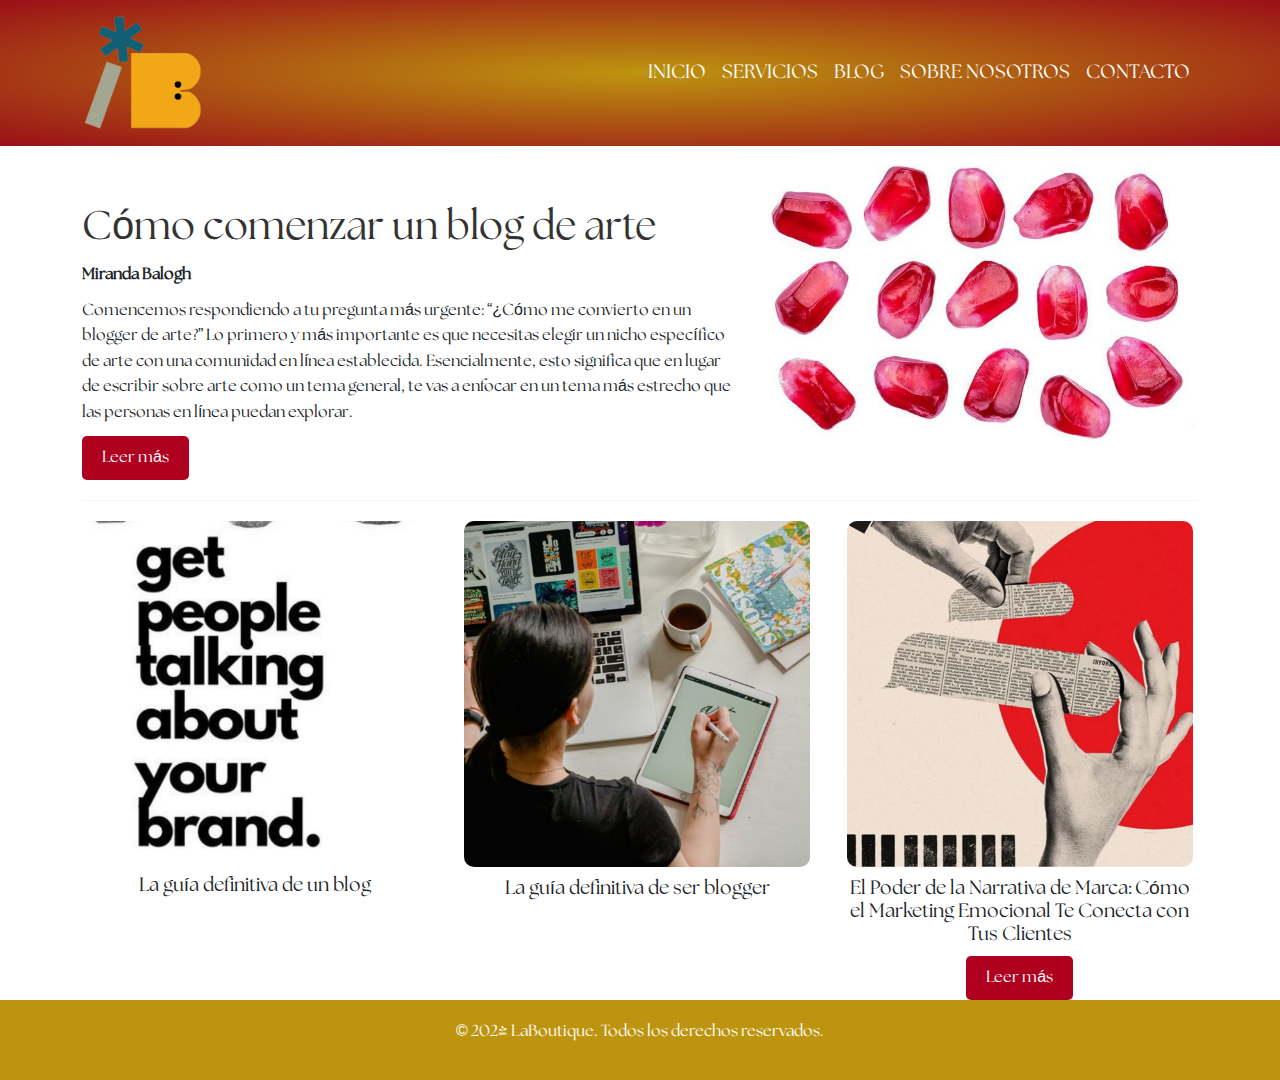
<file: blog.html>
<!doctype html>
<html lang="es">
<head>
<meta charset="utf-8">
<meta name="viewport" content="width=device-width, initial-scale=1.0">
<title>Blog – LaBoutique</title>
<link href="css/bootstrap.min.css" rel="stylesheet">
<link href="css/style.css" rel="stylesheet">
     <meta name="description" content="LaBoutique: Agencia de Marketing Digital especializada en diseño gráfico, diseño web y estrategias de marketing. Creamos experiencias únicas.">
<meta name="keywords" content="marketing digital, diseño gráfico, diseño web, estrategias de marketing, agencia de marketing">
<meta name="author" content="LaBoutique">
    
</head>
<body>
    <header>
        <nav class="navbar navbar-expand-lg">
            <div class="container">
                <a class="navbar-brand" href="index.html">
                    <img src="img/logo.2.png" alt="logotipo" class="img-fluid" id="logo">
                </a>
                <button class="navbar-toggler" type="button" data-bs-toggle="collapse" data-bs-target="#navbarNav">
                    <span class="navbar-toggler-icon"></span>
                </button>
                <div class="collapse navbar-collapse" id="navbarNav">
                    <ul class="navbar-nav ms-auto">
                        <li class="nav-item"><a class="nav-link" href="index.html">Inicio</a></li>
                        <li class="nav-item"><a class="nav-link" href="services-laboutique.html">Servicios</a></li>
                        <li class="nav-item active"><a class="nav-link" href="blog.html">Blog</a></li>
                        <li class="nav-item"><a class="nav-link" href="sobre_nosotros.html">Sobre Nosotros</a></li>
                        <li class="nav-item"><a class="nav-link" href="contactos.html">Contacto</a></li>
                    </ul>
                </div>
            </div>
        </nav>
    </header>

 <section id="main-blog">
        <div class="container">
            <div class="highlight-blog">
                <div class="text-content">
                    <h1>&nbsp;</h1>
                    <h1>Cómo comenzar un blog de arte</h1>
<p><strong>Miranda Balogh</strong></p>
                    <p>
                        Comencemos respondiendo a tu pregunta más urgente: 
                        “¿Cómo me convierto en un blogger de arte?” Lo primero y más importante es que necesitas 
                        elegir un nicho específico de arte con una comunidad en línea establecida. 
                        Esencialmente, esto significa que en lugar de escribir sobre arte como un tema general, 
                        te vas a enfocar en un tema más estrecho que las personas en línea puedan explorar.
                    </p>
                    <button class="btn-read-more">Leer más</button>
                </div>
                <div class="image-content">
                    <img src="img/blog 1.jpeg" alt="Granada">
                </div>
            </div>
            <hr>
            <div class="other-blogs">
                <div class="blog-item">
                    <img src="img/blog 3.png" alt="Blog 1">
                    
                    <h3>La guía definitiva de un blog</h3>
                </div>
                <div class="blog-item">
                    <img src="img/blog.png" alt="Blog 2">
                    <h3>La guía definitiva de ser blogger</h3>
                </div>
                <div class="blog-item">
                    <img src="img/blog 2.png" alt="Blog 3">
                    <h3>El Poder de la Narrativa de Marca: Cómo el Marketing Emocional Te Conecta con Tus Clientes</h3>
                    <button class="btn-read-more">Leer más</button>
                </div>
            </div>
        </div>
    </section>


    <footer>
        <div class="container text-center">
			<p>&copy; 2024 LaBoutique. Todos los derechos reservados.</p>
		</div>
    </footer>
		
    <script src="js/jquery.min.js"></script>
    <script src="js/bootstrap.min.js"></script>
</body>
</html>
</file>
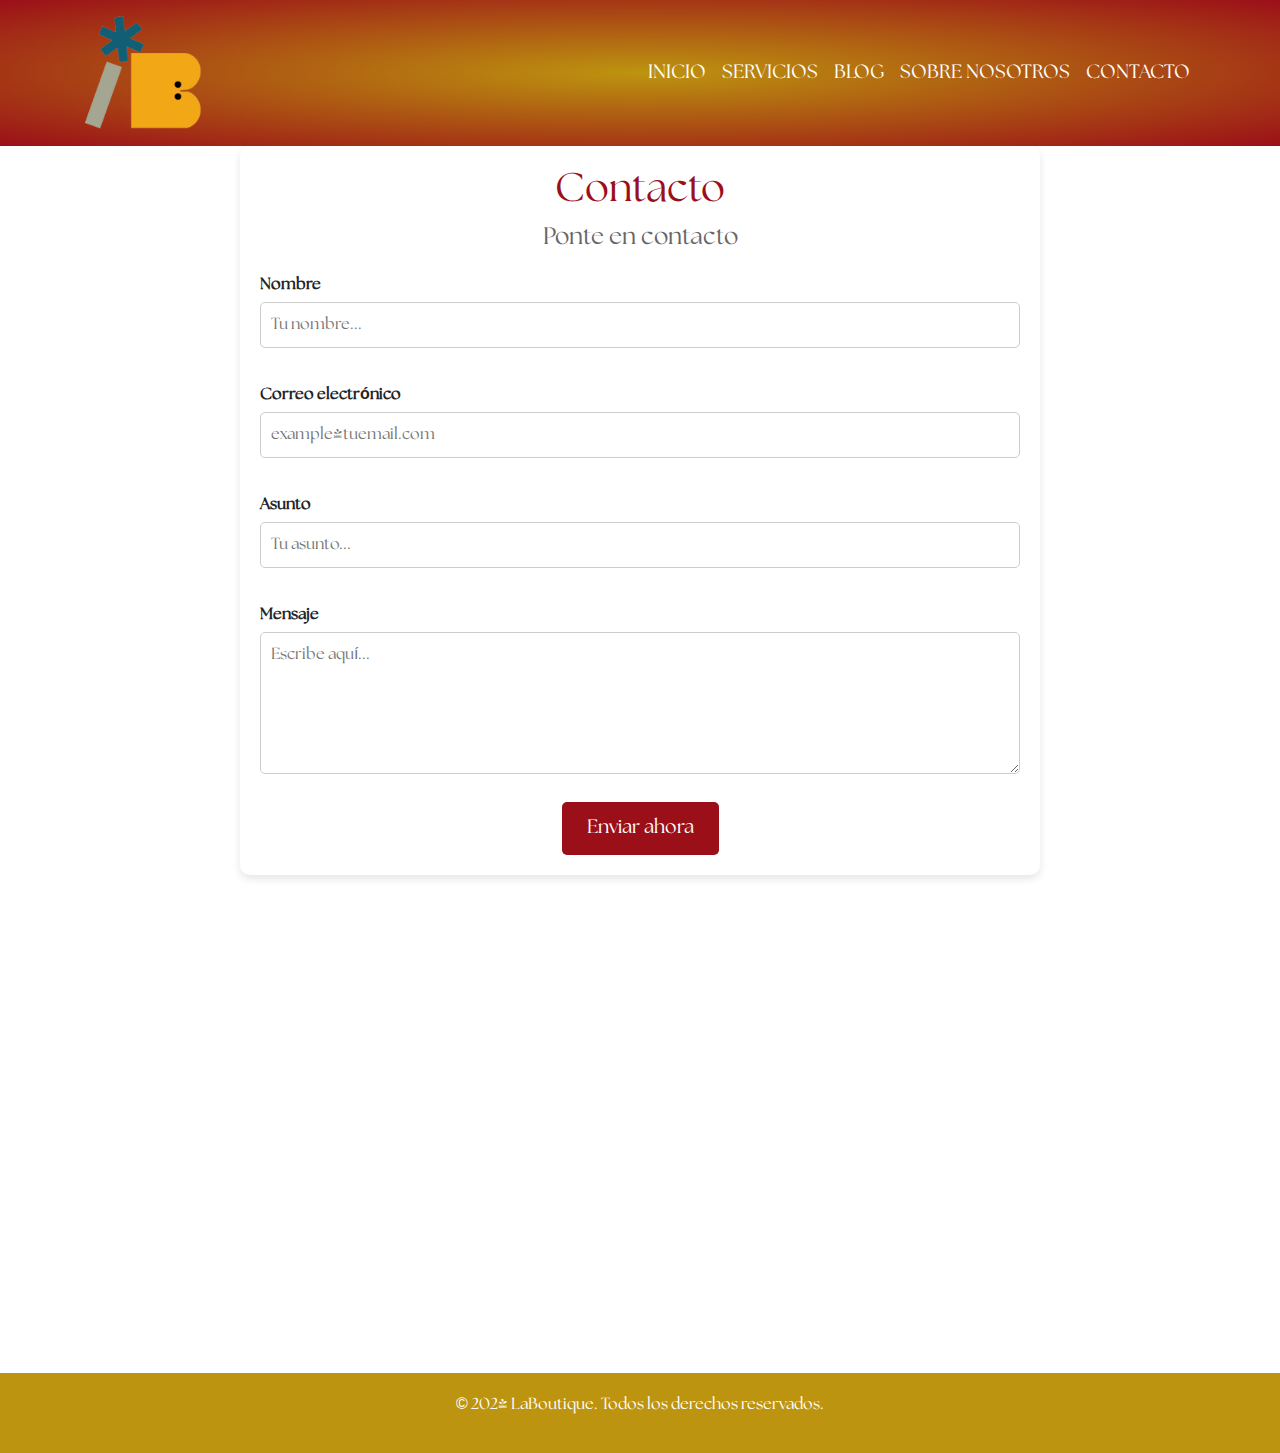
<file: contactos.html>
<!doctype html>
<html>
<head>
<meta charset="utf-8">
<meta name="viewport" content="width=device-width, initial-scale=1.0">
 <title>Contacto- LaBoutique</title>
    <link href="css/bootstrap.min.css" rel="stylesheet">
    <link href="css/style.css" rel="stylesheet">
     <meta name="description" content="LaBoutique: Agencia de Marketing Digital especializada en diseño gráfico, diseño web y estrategias de marketing. Creamos experiencias únicas.">
<meta name="keywords" content="marketing digital, diseño gráfico, diseño web, estrategias de marketing, agencia de marketing">
<meta name="author" content="LaBoutique">
    
</head>

<body>
	
	 <header>
        <nav class="navbar navbar-expand-lg">
            <div class="container">
                <a class="navbar-brand" href="#">
                    <img src="img/logo.2.png" alt="logotipo" class="img-fluid" id="logo">
                </a>
                <button class="navbar-toggler" type="button" data-bs-toggle="collapse" data-bs-target="#navbarNav">
                    <span class="navbar-toggler-icon"></span>
                </button>
				
                <div class="collapse navbar-collapse" id="navbarNav">
                    <ul class="navbar-nav ms-auto">
                        <li class="nav-item"><a class="nav-link" href="index.html">Inicio</a></li>
						
                        <li class="nav-item active"><a class="nav-link" href="services-laboutique.html">Servicios</a></li>
                        <li class="nav-item"><a class="nav-link" href="blog.html">Blog</a></li>
                        <li class="nav-item"><a class="nav-link" href="sobre_nosotros.html">Sobre Nosotros</a></li>
                        <li class="nav-item "><a class="nav-link" href="contactos.html">Contacto</a></li>
                    </ul>
                </div>
            </div>
        </nav>
    </header>
	
	   <section id="contact-section">
        <div class="container">
            <div class="contact-form">
                <h2>Contacto</h2>
                <h3>Ponte en contacto</h3>
                <form action="#" method="post">
                    <label for="name">Nombre</label>
                    <input type="text" id="name" name="name" placeholder="Tu nombre...">
                    
                    <label for="email">Correo electrónico</label>
                    <input type="email" id="email" name="email" placeholder="example@tuemail.com">
                    
                    <label for="subject">Asunto</label>
                    <input type="text" id="subject" name="subject" placeholder="Tu asunto...">
                    
                    <label for="message">Mensaje</label>
                    <textarea id="message" name="message" placeholder="Escribe aquí..." rows="5"></textarea>
                    
                    <button type="submit">Enviar ahora</button>
                 </form>
			    </div>
              </div>
			</section>
	
	<div class="map-container">
    <iframe 
        src="https://www.google.com/maps/embed?pb=!1m18!1m12!1m3!1d4379.5022569474195!2d-87.17669942490431!3d14.048086886375291!2m3!1f0!2f0!3f0!3m2!1i1024!2i768!4f13.1!3m3!1m2!1s0x8f6fbcfacdb96c17%3A0x94999a679eabaa4f!2sUniversidad%20Tecnol%C3%B3gica%20Centroamericana!5e1!3m2!1ses-419!2shn!4v1732839917346!5m2!1ses-419!2shn">
	 </iframe>
</div>

	<footer>
        <div class="container text-center">
            <p> &copy; 2024 LaBoutique. Todos los derechos reservados.</p>
        </div>
    </footer>
    <script src="js/jquery.min.js"></script>
    <script src="js/bootstrap.min.js"></script>
</body>
</html>
</file>
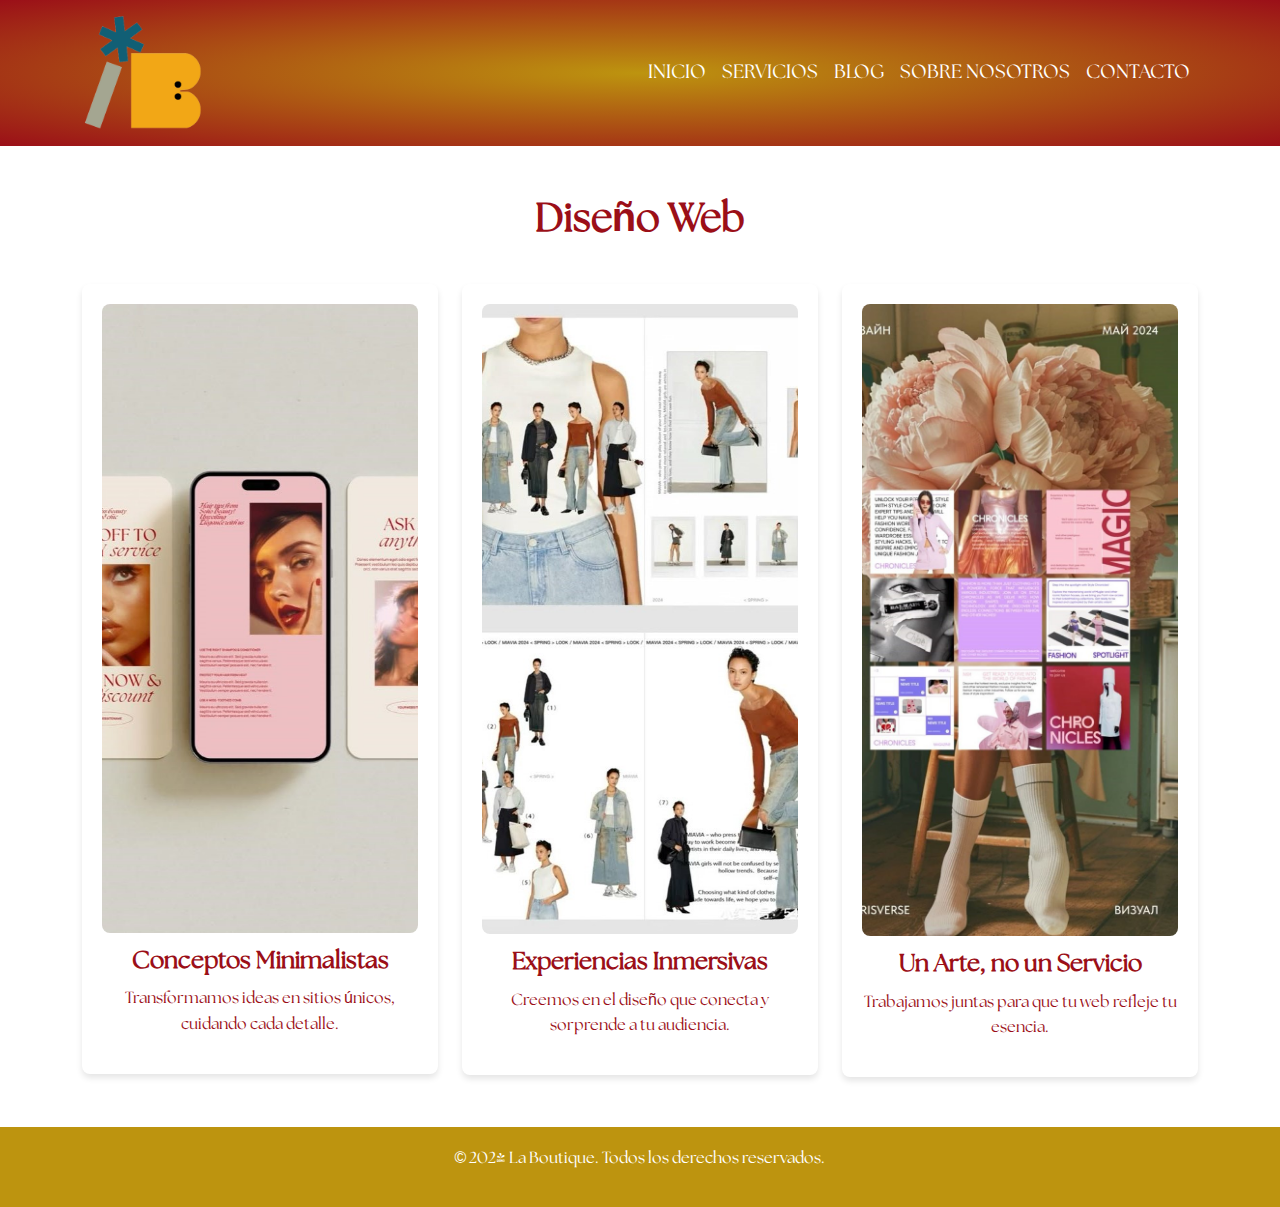
<file: services-laboutique.html>
<!doctype html>
<html>
<head>
<meta charset="utf-8">
<meta name="viewport" content="width=device-width, initial-scale=1.0">
 <title>servicios - LaBoutique</title>
    <link href="css/bootstrap.min.css" rel="stylesheet">
    <link href="css/style.css" rel="stylesheet">
     <meta name="description" content="LaBoutique: Agencia de Marketing Digital especializada en diseño gráfico, diseño web y estrategias de marketing. Creamos experiencias únicas.">
<meta name="keywords" content="marketing digital, diseño gráfico, diseño web, estrategias de marketing, agencia de marketing">
<meta name="author" content="LaBoutique">
</head>

<body>
	
	<header>
        <nav class="navbar navbar-expand-lg">
            <div class="container">
                <a class="navbar-brand" href="#">
                    <img src="img/logo.2.png" alt="logotipo" class="img-fluid" id="logo">
                </a>
                <button class="navbar-toggler" type="button" data-bs-toggle="collapse" data-bs-target="#navbarNav">
                    <span class="navbar-toggler-icon"></span>
                </button>
                <div class="collapse navbar-collapse" id="navbarNav">
                    <ul class="navbar-nav ms-auto">
                        <li class="nav-item"><a class="nav-link" href="index.html">Inicio</a></li>
                        <li class="nav-item active"><a class="nav-link" href="services-laboutique.html">Servicios</a></li>
                        <li class="nav-item"><a class="nav-link" href="blog.html">Blog</a></li>
                        <li class="nav-item"><a class="nav-link" href="sobre_nosotros.html">Sobre Nosotros</a></li>
                        <li class="nav-item"><a class="nav-link" href="contactos.html">Contacto</a></li>
                    </ul>
                </div>
            </div>
        </nav>
    </header>

    <!-- Servicios -->
    <section id="services-section1">
        <div class="container">
            <h2 class="section-title">Diseño Web</h2>
            <div class="row gy-4">
                <div class="col-lg-4 col-md-6">
                    <div class="service">
                        <img src="img/minimalista.jpeg" alt="Diseño Minimalista" class="img-fluid">
                        <h3>Conceptos Minimalistas</h3>
                        <p>Transformamos ideas en sitios únicos, cuidando cada detalle.</p>
                    </div>
                </div>
                <div class="col-lg-4 col-md-6">
                    <div class="service">
                        <img src="img/inmersiva.jpeg" alt="Experiencias Inmersivas" class="img-fluid">
                        <h3>Experiencias Inmersivas</h3>
                        <p>Creemos en el diseño que conecta y sorprende a tu audiencia.</p>
                    </div>
                </div>
                <div class="col-lg-4 col-md-6 mx-auto">
                    <div class="service">
                        <img src="img/arte.jpeg" alt="Arte en Diseño" class="img-fluid">
                        <h3>Un Arte, no un Servicio</h3>
                        <p>Trabajamos juntas para que tu web refleje tu esencia.</p>
                    </div>
                </div>
            </div>
        </div>
    </section>

	
	
<footer>
        <div class="container text-center">
			<p>&copy; 2024 La Boutique. Todos los derechos reservados.</p>
        </div>
    </footer>
    <script src="js/jquery.min.js"></script>
    <script src="js/bootstrap.min.js"></script>
</body>
</html>
</file>
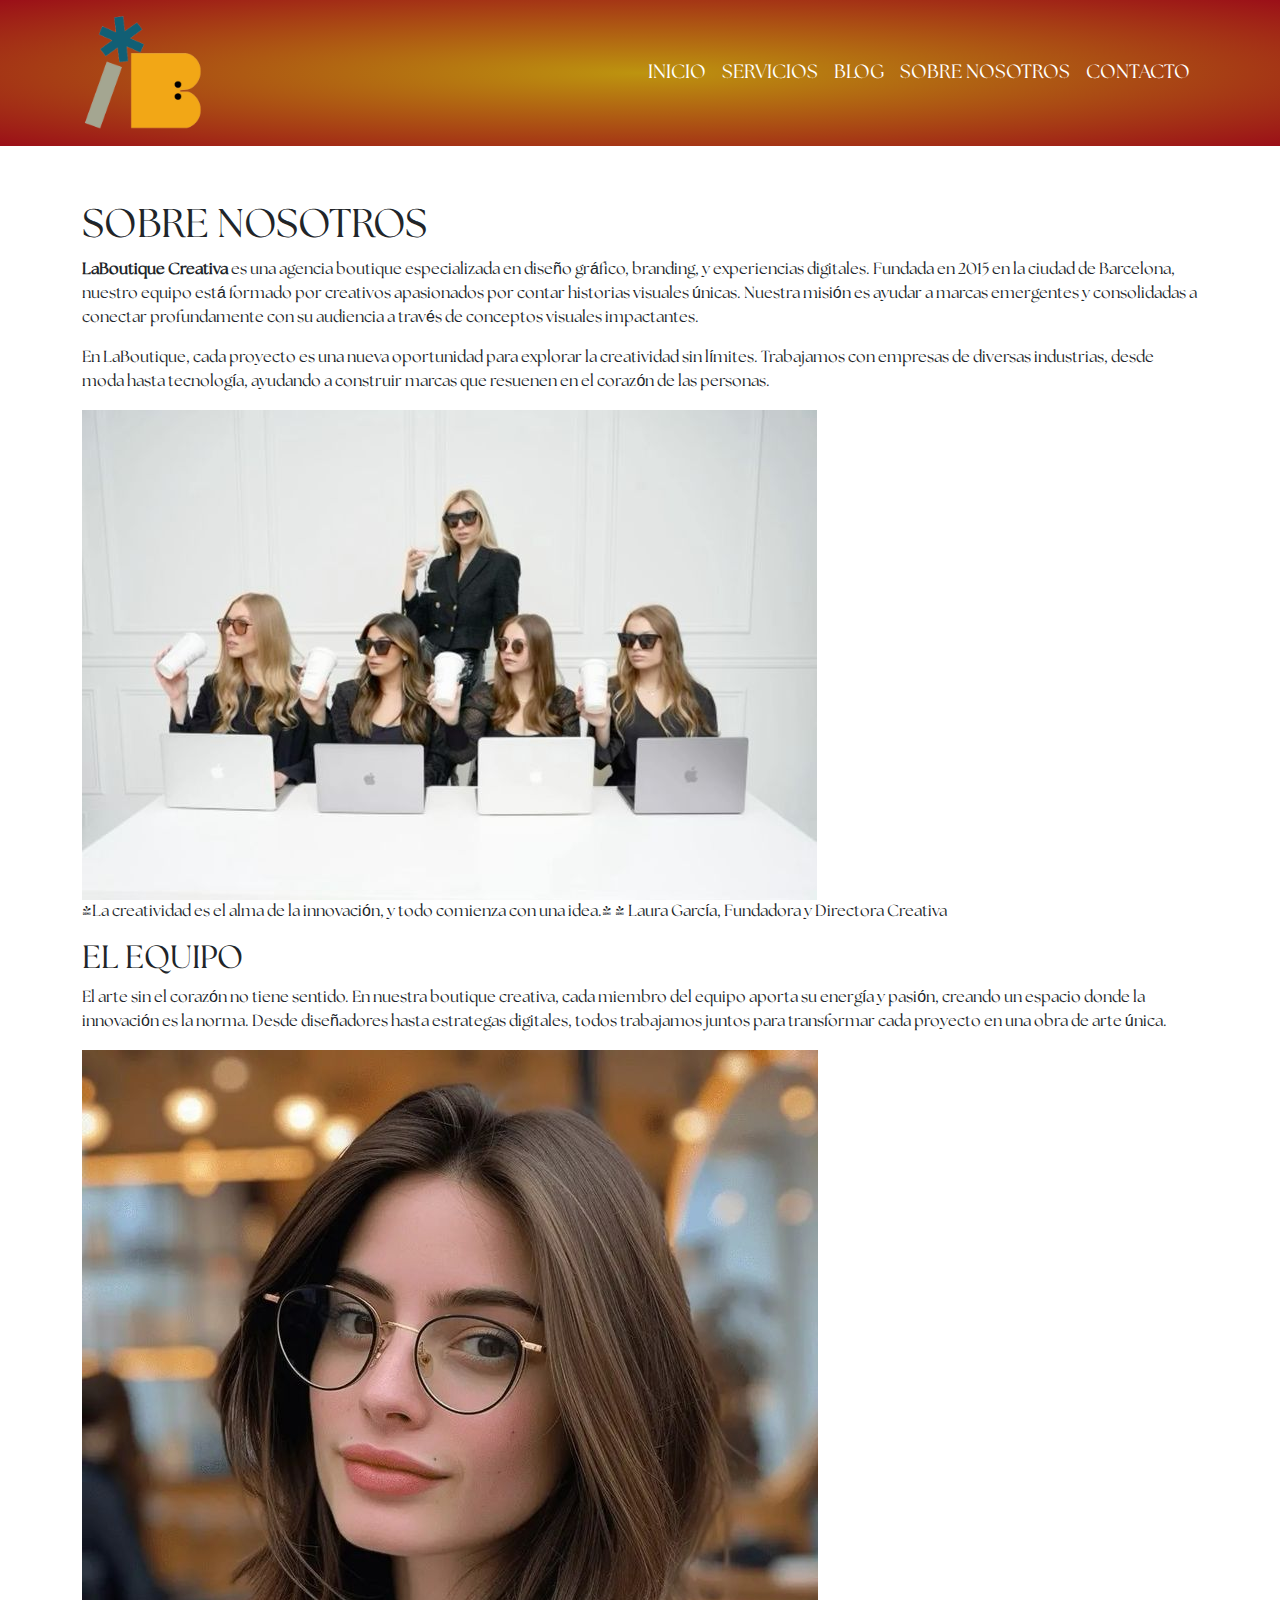
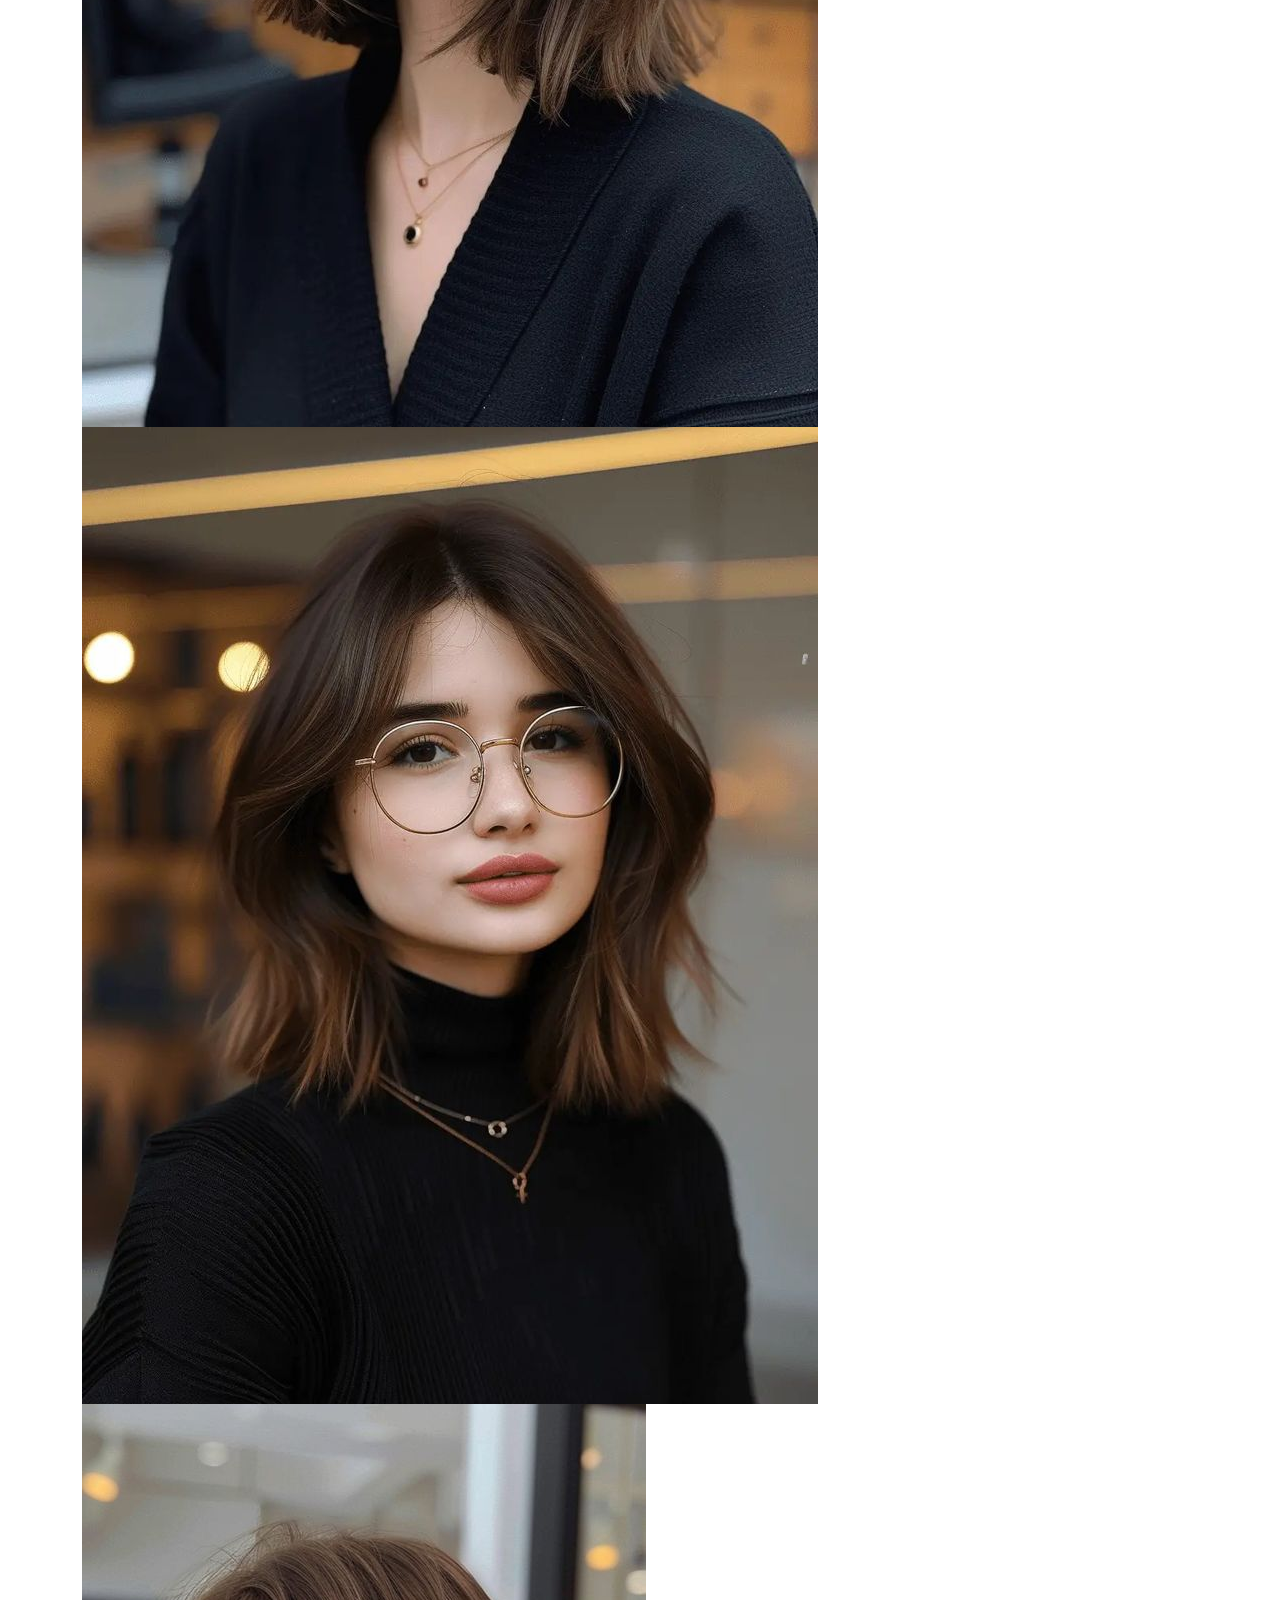
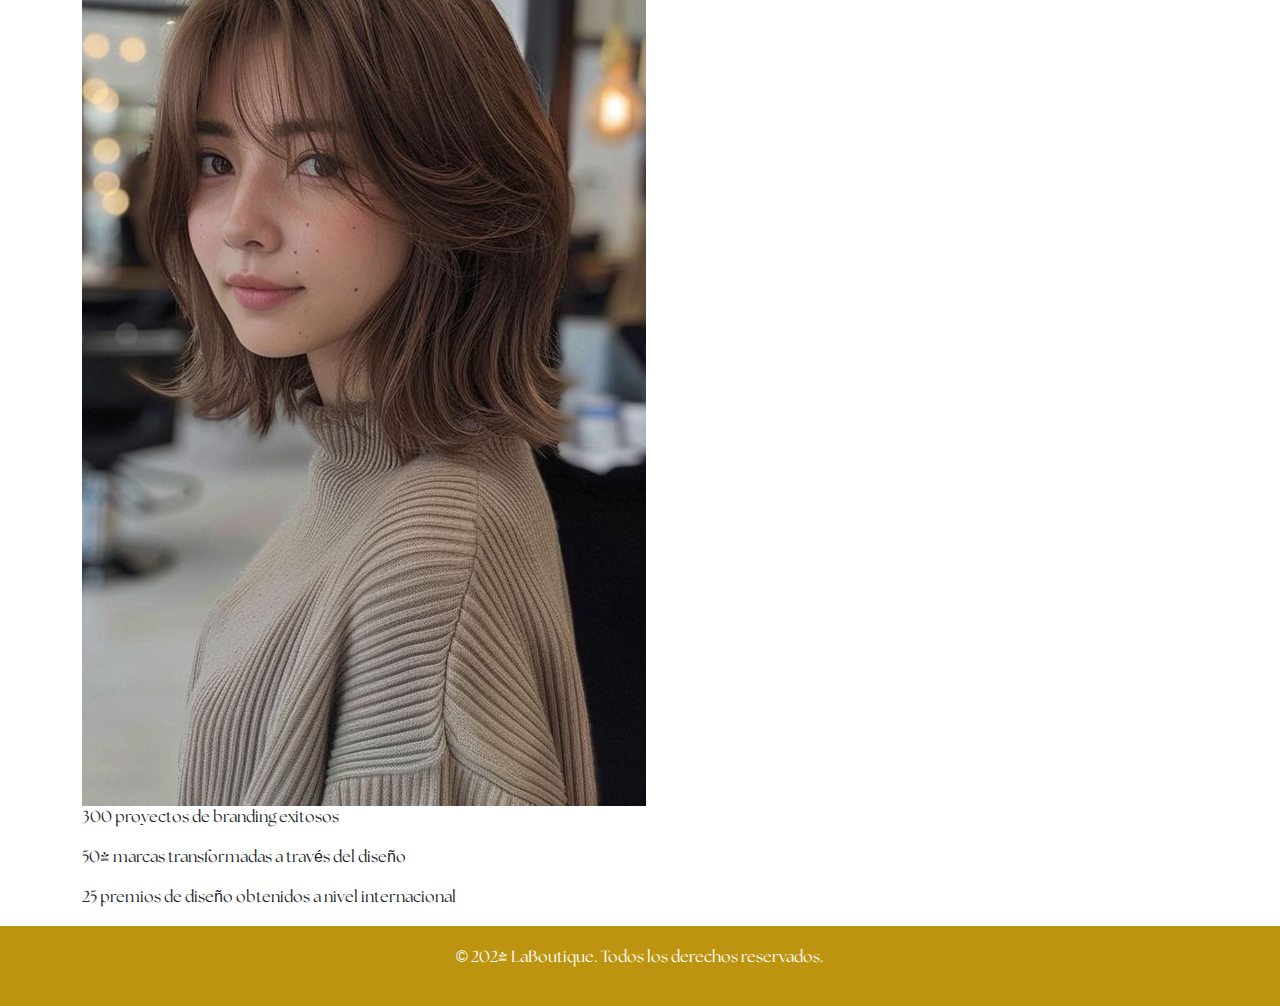
<file: sobre_nosotros.html>
<!doctype html>
<html>
<head>
<meta charset="utf-8">
<title>Sobre Nosotros-LaBoutique</title>
	<link href="css/bootstrap.min.css" rel="stylesheet">
    <link href="css/style.css" rel="stylesheet">
     <meta name="description" content="LaBoutique: Agencia de Marketing Digital especializada en diseño gráfico, diseño web y estrategias de marketing. Creamos experiencias únicas.">
<meta name="keywords" content="marketing digital, diseño gráfico, diseño web, estrategias de marketing, agencia de marketing">
<meta name="author" content="LaBoutique">
    
</head>
	
<body>
	
	 <header>
        <nav class="navbar navbar-expand-lg">
            <div class="container">
                <a class="navbar-brand" href="#">
                    <img src="img/logo.2.png" alt="logotipo" class="img-fluid" id="logo">
                </a>
                <button class="navbar-toggler" type="button" data-bs-toggle="collapse" data-bs-target="#navbarNav">
                    <span class="navbar-toggler-icon"></span>
                </button>
				
                <div class="collapse navbar-collapse" id="navbarNav">
                    <ul class="navbar-nav ms-auto">
                        <li class="nav-item"><a class="nav-link" href="index.html">Inicio</a></li>
						
                        <li class="nav-item active"><a class="nav-link" href="services-laboutique.html">Servicios</a></li>
                        <li class="nav-item"><a class="nav-link" href="blog.html">Blog</a></li>
                        <li class="nav-item"><a class="nav-link" href="sobre_nosotros.html">Sobre Nosotros</a></li>
                        <li class="nav-item "><a class="nav-link" href="contactos.html">Contacto</a></li>
                    </ul>
                </div>
            </div>
        </nav>
    </header>
	
    <section id="about-section">
        <div class="container">
            <h1>&nbsp;</h1>
            <h1>SOBRE NOSOTROS</h1>
<p><strong> LaBoutique Creativa</strong> es una agencia boutique especializada en diseño gráfico, branding, y experiencias digitales. Fundada en 2015 en la ciudad de Barcelona, nuestro equipo está formado por creativos apasionados por contar historias visuales únicas. Nuestra misión es ayudar a marcas emergentes y consolidadas a conectar profundamente con su audiencia a través de conceptos visuales impactantes.</p>
            <p>En LaBoutique, cada proyecto es una nueva oportunidad para explorar la creatividad sin límites. Trabajamos con empresas de diversas industrias, desde moda hasta tecnología, ayudando a construir marcas que resuenen en el corazón de las personas.</p>

            <img src="img/workteam3.jpg" alt="Equipo creativo trabajando" class="img-fluid">

            <blockquote>
                "La creatividad es el alma de la innovación, y todo comienza con una idea."
                <span>- Laura García, Fundadora y Directora Creativa</span>
            </blockquote>

            <div class="team-section">
                <h2>EL EQUIPO</h2>
                <p>El arte sin el corazón no tiene sentido. En nuestra boutique creativa, cada miembro del equipo aporta su energía y pasión, creando un espacio donde la innovación es la norma. Desde diseñadores hasta estrategas digitales, todos trabajamos juntos para transformar cada proyecto en una obra de arte única.</p>
                
                <div class="team-members">
                    <img src="img/persona1.jpg" alt="Miembro del equipo" class="img-fluid"> 
                    <img src="img/person2.jpg" alt="Miembro del equipo" class="img-fluid">
                    <img src="img/person3.jpg" alt="Miembro del equipo" class="img-fluid">
                </div>

                <div class="team-stats">
                    <p>300 proyectos de branding exitosos</p>
                    <p>50+ marcas transformadas a través del diseño</p>
					<p>25 premios de diseño obtenidos a nivel internacional</p>
				  </div>
				</div>
			</div>
	</section>
	
<footer>
        <div class="container text-center">
            <p>&copy; 2024 LaBoutique. Todos los derechos reservados.</p>
        </div>
    </footer>
    <script src="js/jquery.min.js"></script>
    <script src="js/bootstrap.min.js"></script>
</body>
</html>
</file>
<file: css/style.css>
@font-face {
    font-family: 'Spring';
    src: url("../fonts/Fontspring-DEMO-theseasons-reg.woff"),
         url("../fonts/Fontspring-DEMO-theseasons-bd.woff");
}
body {
    font-family: 'Spring', sans-serif;
    margin: 0;
    padding: 0;
    box-sizing: border-box;
}

.navbar {
    background: radial-gradient(#bd940f, #9b0f18);
}

#logo {
    height: 120px;
}

.nav-link {
    color: #fff;
    font-size: 1.2em;
    text-transform: uppercase;
    transition: color 0.3s;
}

.nav-link:hover {
    color: #f7b500;
}

#hero {
    background: url("../img/motivo.jpg") center/cover no-repeat;
    color: #fff;
    padding: 10% 0;
    text-align: right;
}

#hero h1 {
    font-size: 4em;
    font-weight: bold;
}

#hero h3 {
    font-size: 2em;
    color: #f7b500;
}

.cta-button {
    display: inline-block;
    padding: 10px 20px;
    color: #fff;
    border: 2px solid #fff;
    text-decoration: none;
    font-size: 1em;
    transition: background-color 0.3s, color 0.3s;
}

.cta-button:hover {
    background-color: #f7b500;
    color: #000;
}

#services-section1 {
        padding: 50px 0;
        background-color: #ffffff;
    }
    .section-title {
        text-align: center;
        font-size: 2.5rem;
        font-weight: bold;
        color: #9b0f18;
        margin-bottom: 40px;
    }
    .service {
        text-align: center;
        padding: 20px;
        background: #ffffff;
        border-radius: 8px;
        box-shadow: 0 4px 6px rgba(0, 0, 0, 0.1);
        transition: transform 0.3s ease, box-shadow 0.3s ease;
    }
    .service:hover {
        transform: translateY(-10px);
        box-shadow: 0 8px 12px rgba(0, 0, 0, 0.15);
    }
    .service img {
        max-width: 100%;
        border-radius: 8px;
        margin-bottom: 15px;
    }
    .service h3 {
        font-size: 1.5rem;
        font-weight: bold;
        color: #9b0f18;
        margin-bottom: 10px;
    }
    .service p {
        color: #9b0f18;
        line-height: 1.6;
    }
#container {
    width: 90%;
    max-width: 1200px;
    margin: 0 auto;
}


.highlight-blog {
    margin-bottom: 20px;
    overflow: hidden;
}

.text-content {
    width: 60%;
    float: left;
    box-sizing: border-box;
    padding-right: 20px;
}

.text-content h1 {
    font-size: 2.5rem;
    margin-bottom: 10px;
    color: #333;

}

.text-content p {
    line-height: 1.6;
    margin-bottom: 10px;
}

.btn-read-more {
    background-color: #b00020;
    color: #fff;
    border: none;
    padding: 10px 20px;
    border-radius: 5px;
    cursor: pointer;
    font-size: 1rem;
}

.btn-read-more:hover {
    background-color: #a0001c;
    color: #fff;
    border: none;
    padding: 10px 20px;
    border-radius: 5px;
    cursor: pointer;
    font-size: 1rem;
}

.image-content {
    width: 40%;
    float: left;
    box-sizing: border-box;
    text-align: center;
}


.image-content img {
    max-width: 100%;
    height: auto;
    border-radius: 10px;
}


hr {
    border: none;
    border-top: 1px solid #ddd;
    margin: 20px 0;
}

#other-blogs {
    overflow: hidden;
    margin-top: 20px;
}

.blog-item {
    display: inline-block;
    vertical-align: top;
    width: 31%;
    margin-right: 3%;
    box-sizing: border-box;
    text-align: center;
}

.blog-item:nth-child(3) {
    margin-right: 0; 
}

.blog-item img {
    width: 100%;
    height: auto;
    border-radius: 10px;
    margin-bottom: 10px;
}

.blog-item h3 {
    font-size: 1.2rem;
    margin-bottom: 10px;
}

.blog-item .btn-read-more {
    margin-top: 10px;
}

footer {
    background: #bd940f;
    color: #fff;
    padding: 20px 0;
    text-align: center;
}

.footer-icon {
    color: #fff;
    font-size: 1.5rem;
    margin: 0 10px;
    transition: color 0.3s ease;
}

.footer-icon:hover {
    color: #f7b500;
}

#contact-section .container {
    width: 90%;
    max-width: 800px;
    margin: 0 auto;
    padding: 20px;
    background-color: #fff;
    border-radius: 10px;
    box-shadow: 0 4px 8px rgba(0, 0, 0, 0.1);
}


.contact-form {
    text-align: center;
}

.contact-form h2 {
    font-size: 2.5em;
    color: #9b0f18;
    margin-bottom: 10px;
}

.contact-form h3 {
    font-size: 1.5em;
    color: #666;
    margin-bottom: 20px;
}

.contact-form label {
    display: block;
    font-weight: bold;
    margin: 15px 0 5px;
    text-align: left;
}

.contact-form input,
.contact-form textarea {
    width: 100%;
    padding: 10px;
    margin-bottom: 20px;
    border: 1px solid #ccc;
    border-radius: 5px;
    box-sizing: border-box;
    font-size: 1em;
}


.contact-form button {
    background-color: #9b0f18;
    color: #fff;
    border: none;
    padding: 12px 25px;
    font-size: 1.2em;
    border-radius: 5px;
    cursor: pointer;
    transition: background-color 0.3s ease;
}

.contact-form button:hover {
    background-color: #bd940f;
}

.map-container {
    margin: 20px 0; 
}

.map-container iframe {
    width: 100%;  
    height: 450px; 
    border: none; 
}
</file>
